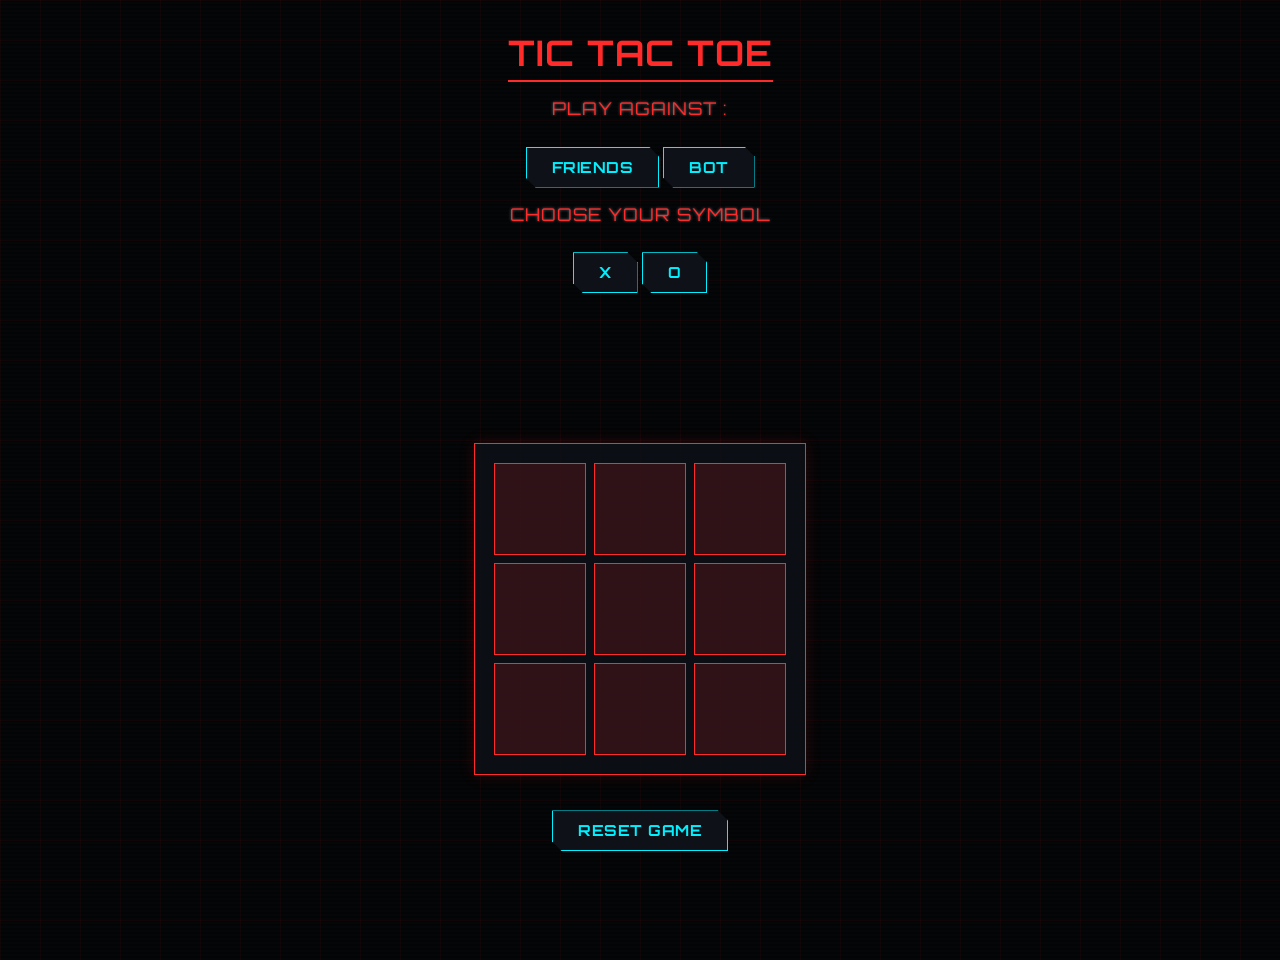
<file: index.html>
<!DOCTYPE html>
<head>
    <title>Tic Tac Toe</title>
    <meta charset="UTF-8">
    <link rel="icon" type="image/png" href="./ttt_fav.png">    
    <link rel="manifest" href="/site.webmanifest">
    <link rel="stylesheet" href="ttt.css">
    <link rel="preconnect" href="https://fonts.googleapis.com">
<link rel="preconnect" href="https://fonts.gstatic.com" crossorigin>
<link href="https://fonts.googleapis.com/css2?family=Rajdhani:wght@300;400;500;600;700&family=Ubuntu:ital,wght@0,300;0,400;0,500;0,700;1,300;1,400;1,500;1,700&display=swap" rel="stylesheet">
</head>

<body>
    <h1>Tic Tac Toe</h1>

    <h2 id="player-choice">Play Against : </h2>
    <div id="player-choice-container">
        <button class="symbol-btn" id="frnd" >Friends</button>
        <button class="symbol-btn" id="bot" >Bot</button>
    </div>


    <h2 id="symbol-choice">Choose Your Symbol</h2>
    <div id="symbol-choice-container">
        <button class="symbol-btn" id="X" >X</button>
        <button class="symbol-btn" id="O" >O</button>
    </div>

    
    <p id="demo"></p>
    <p id="winner"></p>
    <div class="container" id="container">
        <div class="row">
            <div class="cell" id="cell-0" data-cell-index="0"><p id="p-0"></p></div>
            <div class="cell" id="cell-1" data-cell-index="1"> <p id="p-1"></p></div>
            <div class="cell" id="cell-2" data-cell-index="2"> <p id="p-2"></p></div>
        </div>
        <div class="row">
            <div class="cell" id="cell-3" data-cell-index="3"> <p id="p-3"></p> </div>
            <div class="cell" id="cell-4" data-cell-index="4"> <p id="p-4"></p></div>
            <div class="cell" id="cell-5" data-cell-index="5"> <p id="p-5"></p></div>
        </div>
        <div class="row">
            <div class="cell" id="cell-6" data-cell-index="6"> <p id="p-6"></p></div>
            <div class="cell" id="cell-7" data-cell-index="7"> <p id="p-7"></p></div>
            <div class="cell" id="cell-8" data-cell-index="8"> <p id="p-8"></p> </div>
        </div>
    </div>

    
    
    <button class="symbol-btn" id="reset">Reset Game</button>

    <script src="ttt.js"></script>
</body>
</html>
</file>
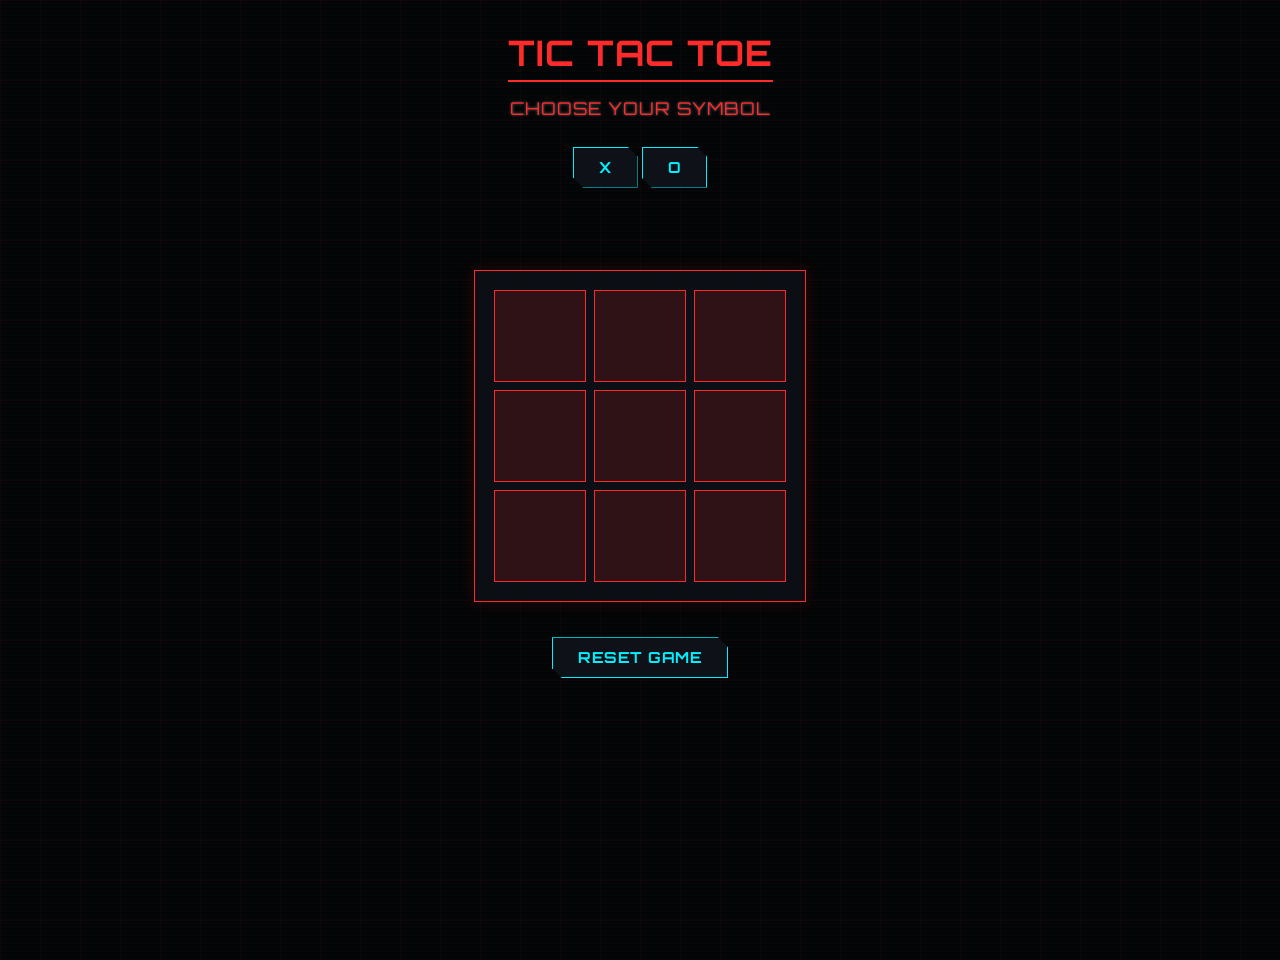
<file: ttt.html>
<!DOCTYPE html>
<head>
    <title>Tic Tac Toe</title>
    <meta charset="UTF-8">
    <link rel="stylesheet" href="ttt.css">
    <link rel="preconnect" href="https://fonts.googleapis.com">
<link rel="preconnect" href="https://fonts.gstatic.com" crossorigin>
<link href="https://fonts.googleapis.com/css2?family=Rajdhani:wght@300;400;500;600;700&family=Ubuntu:ital,wght@0,300;0,400;0,500;0,700;1,300;1,400;1,500;1,700&display=swap" rel="stylesheet">
</head>

<body>
    <h1>Tic Tac Toe</h1>

    <h2 id="symbol-choice">Choose Your Symbol</h2>
    <div id="symbol-choice-container">
        <button class="symbol-btn" id="X" >X</button>
        <button class="symbol-btn" id="O" >O</button>
    </div>
    
    <p id="demo"></p>
    <div class="container" id="container">
        <div class="row">
            <div class="cell" id="cell-0" data-cell-index="0"><p id="p-0"></p></div>
            <div class="cell" id="cell-1" data-cell-index="1"> <p id="p-1"></p></div>
            <div class="cell" id="cell-2" data-cell-index="2"> <p id="p-2"></p></div>
        </div>
        <div class="row">
            <div class="cell" id="cell-3" data-cell-index="3"> <p id="p-3"></p> </div>
            <div class="cell" id="cell-4" data-cell-index="4"> <p id="p-4"></p></div>
            <div class="cell" id="cell-5" data-cell-index="5"> <p id="p-5"></p></div>
        </div>
        <div class="row">
            <div class="cell" id="cell-6" data-cell-index="6"> <p id="p-6"></p></div>
            <div class="cell" id="cell-7" data-cell-index="7"> <p id="p-7"></p></div>
            <div class="cell" id="cell-8" data-cell-index="8"> <p id="p-8"></p> </div>
        </div>
    </div>

    
    
    <button class="symbol-btn" id="reset">Reset Game</button>

    <script src="ttt.js"></script>
</body>
</html>
</file>
<file: ttt.css>
@import url('https://fonts.googleapis.com/css2?family=Orbitron:wght@400;700;900&display=swap');

:root {
    --cyber-red: #ff2a2a;
    --cyber-cyan: #00f0ff;
    --cyber-dark: #050608;
    --cyber-card: #0e1117;
    --cyber-dim-red: rgba(255, 42, 42, 0.15);
}


body {
    background-color: var(--cyber-dark);
    color: var(--cyber-red);
    font-family: 'Orbitron', sans-serif;
    font-weight: 400;
    text-transform: uppercase;
    display: flex;
    flex-direction: column;
    align-items: center;
    min-height: 100vh;
    margin: 0;
    padding: 30px 10px;
    position: relative;
    overflow-x: hidden;
}

body::before {
    content: '';
    position: fixed;
    top: 0;
    left: 0;
    width: 200vw;
    height: 200vh;
    background-image: 
        linear-gradient(to right, rgba(255, 42, 42, 0.05) 1px, transparent 1px),
        linear-gradient(to bottom, rgba(255, 42, 42, 0.05) 1px, transparent 1px);
    background-size: 40px 40px;
    z-index: -3;
    animation: grid-scroll 20s linear infinite;
}

body::after {
    content: '';
    position: fixed;
    top: -100%;
    left: 0;
    width: 100vw;
    height: 100vh;
    background: linear-gradient(
        to bottom,
        transparent 0%,
        rgba(0, 240, 255, 0.08) 50%,
        rgba(0, 240, 255, 0.25) 51%,
        transparent 55%
    );
    z-index: -2;
    pointer-events: none;
    animation: scanline-sweep 6s ease-in-out infinite;
}


:root {
    --cyber-red: #ff2a2a;
    --cyber-cyan: #00f0ff;
    --cyber-dark: #050608;
    --cyber-card: #0e1117;
    --cyber-dim-red: rgba(255, 42, 42, 0.15);
}

body {
    background-color: var(--cyber-dark);
    background-image: repeating-linear-gradient(
        0deg,
        transparent,
        transparent 2px,
        rgba(0, 0, 0, 0.4) 2px,
        rgba(0, 0, 0, 0.4) 4px
    );
    color: var(--cyber-red);
    font-family: 'Orbitron', sans-serif;
    font-weight: 400;
    text-transform: uppercase;
    display: flex;
    flex-direction: column;
    align-items: center;
    min-height: 100vh;
    margin: 0;
    padding: 30px 10px;
}

h1 {
    font-size: 2.2rem;
    font-weight: 700;
    letter-spacing: 1px;
    margin: 0;
    color: var(--cyber-red);
    border-bottom: 2px solid var(--cyber-red);
    padding-bottom: 5px;
    animation: cyber-glitch 4s infinite linear;
}

h2, p {
    font-size: 0.95rem;
    font-weight: 400;
    letter-spacing: 0.5px; 
    color: #fff;
    text-shadow: 0 0 3px rgba(255, 255, 255, 0.4);
}

.symbol-container {
    display: flex;
    justify-content: center;
    gap: 20px;
    margin: 15px 0;
}

.symbol-btn, #reset {
    font-family: 'Orbitron', sans-serif;
    font-size: 0.95rem;
    font-weight: 700;
    color: var(--cyber-cyan);
    background: var(--cyber-card);
    border: 1px solid var(--cyber-cyan);
    padding: 10px 25px;
    cursor: pointer;
    text-transform: uppercase;
    letter-spacing: 0.5px;
    clip-path: polygon(0 0, calc(100% - 10px) 0, 100% 10px, 100% 100%, 10px 100%, 0 calc(100% - 10px));
    transition: all 0.2s ease-in-out;
}

.symbol-btn:hover, #reset:hover {
    background-color: var(--cyber-cyan);
    color: #000;
    box-shadow: 0 0 12px var(--cyber-cyan);
    transform: scale(1.03);
}

.symbol-btn:disabled {
    opacity: 0.4;
    cursor: not-allowed;
    border-color: #555;
    color: #888;
}

.container {
    display: flex;
    flex-direction: column;
    align-items: center;
    margin-top: 15px;
    margin-bottom: 35px; 
    padding: 15px;
    background: rgba(14, 17, 23, 0.85);
    border: 1px solid var(--cyber-red);
    box-shadow: 0 0 15px var(--cyber-dim-red);
    position: relative;
}

.row {
    display: flex;
}

.cell {
    width: 90px;
    height: 90px;
    background-color: var(--cyber-dim-red);
    border: 1px solid var(--cyber-red);
    margin: 4px;
    display: flex;
    justify-content: center;
    align-items: center;
    cursor: pointer;
    position: relative;
    transition: all 0.2s ease;
}

.cell:hover {
    background-color: rgba(0, 240, 255, 0.1);
    border-color: var(--cyber-cyan);
    box-shadow: inset 0 0 10px var(--cyber-cyan);
}

.cell p {
    font-size: 2.5rem;
    font-weight: 900;
    color: var(--cyber-cyan);
    text-shadow: 0 0 10px var(--cyber-cyan);
    margin: 0;
}

/* HUD System Status Text */
#demo,#winner,#player-choice,#symbol-choice {
    color: var(--cyber-red);
    font-size: 1.1rem;
    font-weight: 400;
    letter-spacing: 1px;
    margin-top: 15px;
    min-height: 35px;
    animation: cyber-glitch 3s infinite linear;
}
</file>
